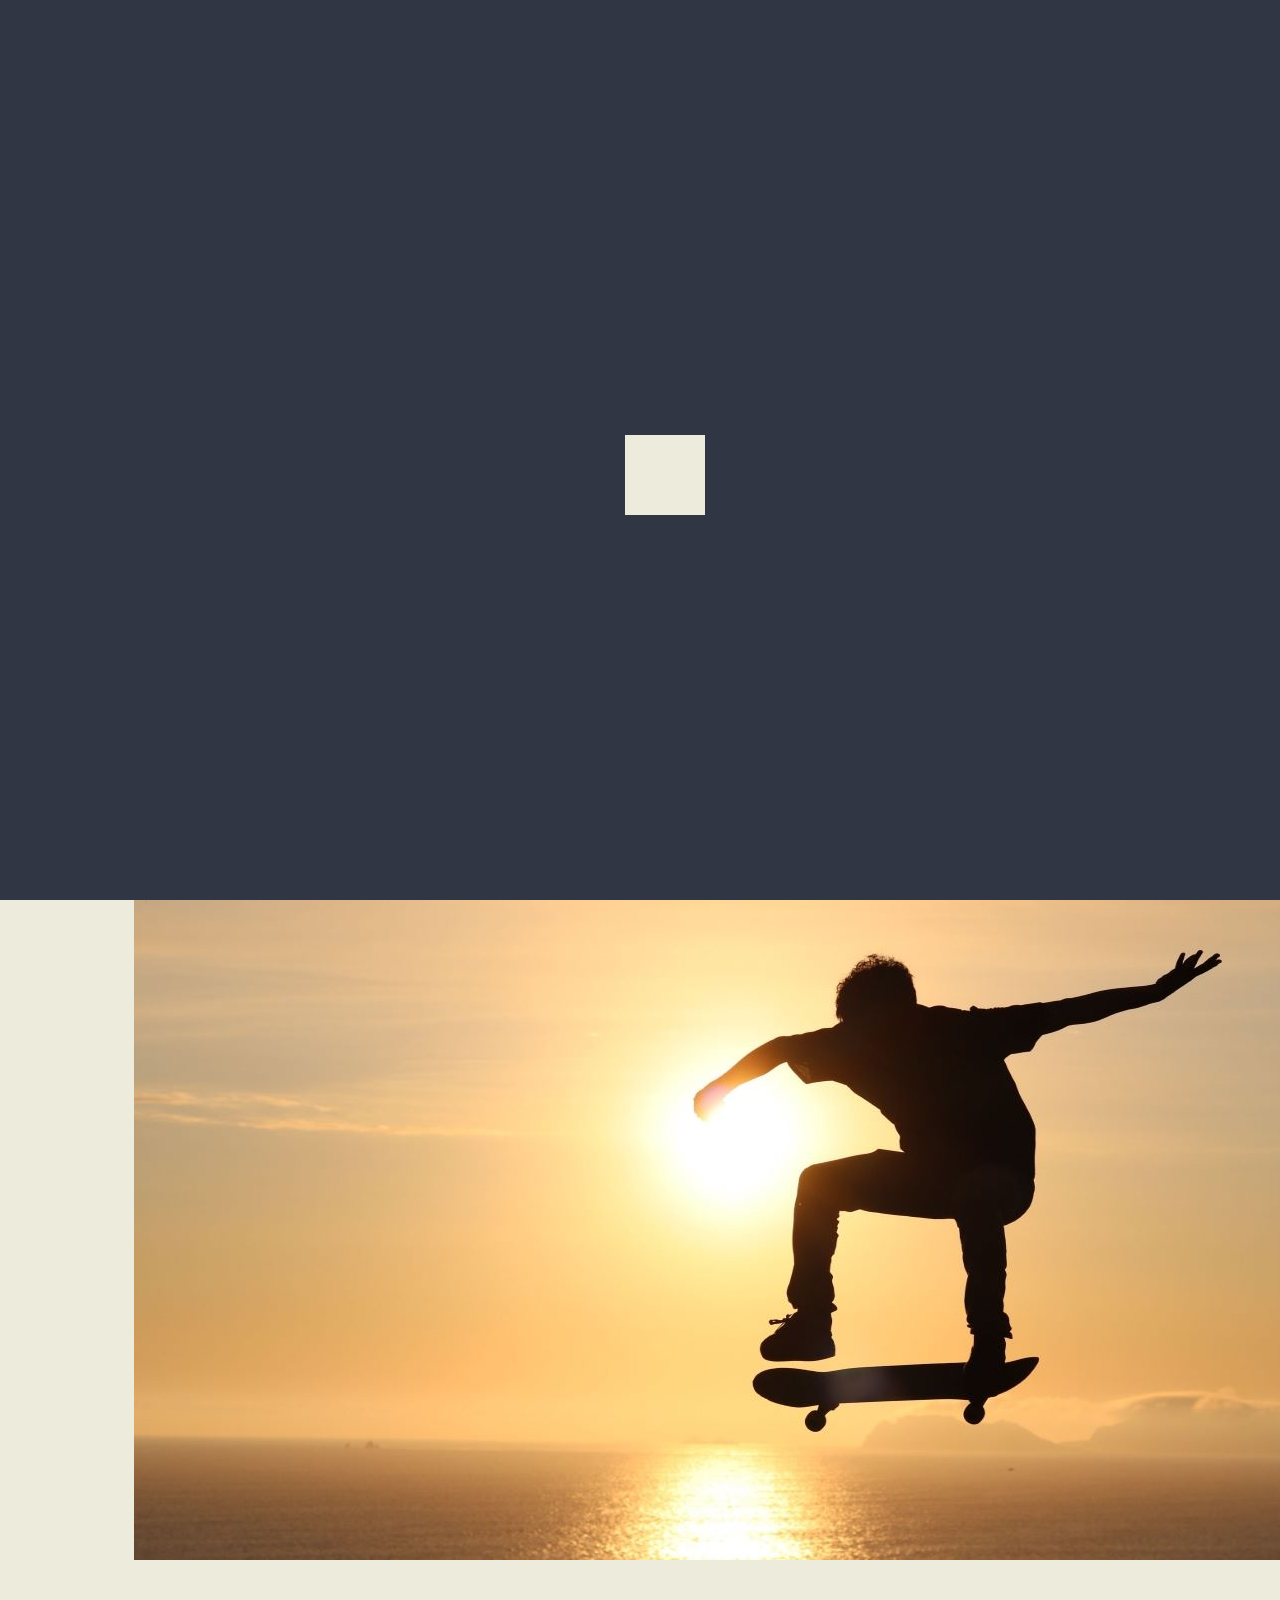
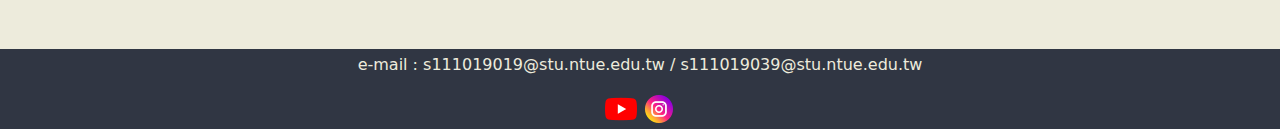
<file: index.html>
<!DOCTYPE html>
<html lang="en">

<head>
  <meta charset="UTF-8">
  <meta http-equiv="X-UA-Compatible" content="IE=edge">
  <meta name="viewport" content="width=device-width, initial-scale=1.0">
  <title>SkateBoard</title>
  <link rel="stylesheet" href="./css/style.css">
  <link rel="stylesheet" href="./css/normalize.css">
  <link rel="stylesheet" href="./css/bootstrap.min.css">
  <link rel="preconnect" href="https://fonts.googleapis.com">
  <link rel="preconnect" href="https://fonts.gstatic.com" crossorigin>
  <link href="https://fonts.googleapis.com/css2?family=Roboto+Mono:wght@700&family=Russo+One&display=swap"
    rel="stylesheet">
  <script src="./js/bootstrap.bundle.min.js"></script>
  <script src="./js/jQuery.js"></script>
  <script src="./js/index.js"></script>
</head>

<body>
  <div class="loading-wrapper">
    <div class="loading sk-cube-grid">
      <div class="sk-cube sk-cube1"></div>
      <div class="sk-cube sk-cube2"></div>
      <div class="sk-cube sk-cube3"></div>
      <div class="sk-cube sk-cube4"></div>
      <div class="sk-cube sk-cube5"></div>
      <div class="sk-cube sk-cube6"></div>
      <div class="sk-cube sk-cube7"></div>
      <div class="sk-cube sk-cube8"></div>
      <div class="sk-cube sk-cube9"></div>
    </div>
  </div>
  <div class="imformation">
    <header class="title">
      <span class="sec-banner">TAIPEI<br>SKATEBOARD MAP</span>
      <span class="front-page">
        <a href="index.html"><img src="./img/main.jpg" alt="front-page"></a>
      </span>
      <style>
      </style>
    </header>
    <nav class="navbar navbar-expand-lg">
      <div class="container-fluid">
        <a class="navbar-brand text-light" href="#">更多資訊</a>
        <button class="navbar-toggler text-light" type="button" data-bs-toggle="collapse"
          data-bs-target="#navbarNavAltMarkup" aria-controls="navbarNavAltMarkup" aria-expanded="false"
          aria-label="Toggle navigation">
          <span class="navbar-toggler-icon"></span>
        </button>
        <div class="collapse navbar-collapse" id="navbarNavAltMarkup">
          <div class="navbar-nav">
            <a class="nav-link text-light text-center fs-5 fw-bolder col-7 bg-dark" href="index.html">滑板這裡看</a>
            <a class="nav-link text-light text-center fs-5 fw-bolder col-7" href="play.html">滑板玩什麼</a>
            <a class="nav-link text-light text-center fs-5 fw-bolder col-7" href="map.html">滑板哪裡玩</a>
            <a class="nav-link text-light text-center fs-5 fw-bolder col-7" href="buy.html">滑板怎麼買</a>
          </div>
        </div>
      </div>
    </nav>
    <div class="board">
      <img src="./img/砂紙.png" alt="" class="components paper">
      <img src="./img/板身.png" alt="" class="components body">
      <img src="./img/輪架.png" alt="" class="components wheel-frame">
      <img src="./img/培鈴.png" alt="" class="components palin">
      <img src="./img/輪子.png" alt="" class="components wheel">
    </div>
    <div class="main-img">
      <img src="./img/bg.jpg" alt="main-img">
      <img src="./img/bg2.jpg" alt="second-bg">
    </div>
    <footer class="footer">
      <p>
        e-mail : s111019019@stu.ntue.edu.tw / s111019039@stu.ntue.edu.tw
      </p>
      <div class="social-media">
        <a href="https://www.youtube.com/"><img class="youtube" src="./img/youtube.png" alt=""></a>
        <a href="https://www.instagram.com/"><img class="instagram" src="./img/instagram.png" alt=""></a>
      </div>
    </footer>
  </div>
</body>
</file>
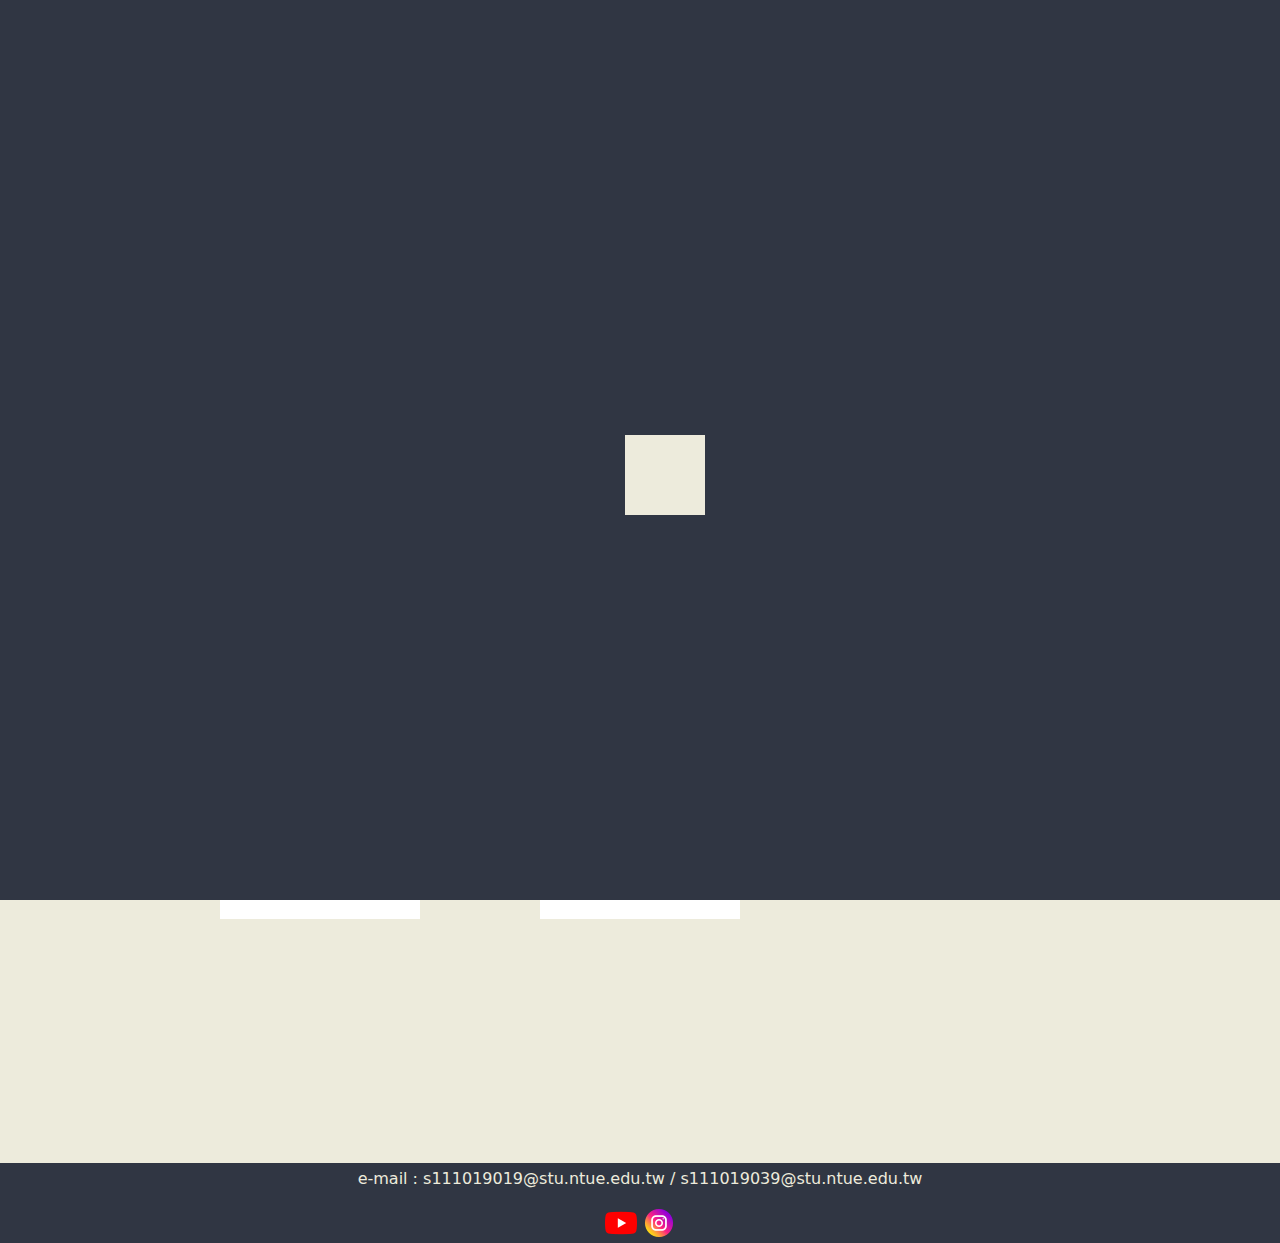
<file: buy.html>
<!DOCTYPE html>
<html lang="en">

<head>
    <meta charset="UTF-8">
    <meta http-equiv="X-UA-Compatible" content="IE=edge">
    <meta name="viewport" content="width=device-width, initial-scale=1.0">
    <title>Buy SkateBoard</title>
    <link rel="stylesheet" href="./css/buy.css">
    <link rel="stylesheet" href="./css/normalize.css">
    <link rel="stylesheet" href="./css/bootstrap.min.css">
    <link rel="preconnect" href="https://fonts.googleapis.com">
    <link rel="preconnect" href="https://fonts.gstatic.com" crossorigin>
    <link href="https://fonts.googleapis.com/css2?family=Roboto+Mono:wght@700&family=Russo+One&display=swap"
        rel="stylesheet">
</head>

<body>
    <div class="loading-wrapper">
        <div class="loading sk-cube-grid">
            <div class="sk-cube sk-cube1"></div>
            <div class="sk-cube sk-cube2"></div>
            <div class="sk-cube sk-cube3"></div>
            <div class="sk-cube sk-cube4"></div>
            <div class="sk-cube sk-cube5"></div>
            <div class="sk-cube sk-cube6"></div>
            <div class="sk-cube sk-cube7"></div>
            <div class="sk-cube sk-cube8"></div>
            <div class="sk-cube sk-cube9"></div>
        </div>
    </div>
    <div class="imformation">
        <header class="title">
            <span class="sec-banner">TAIPEI<br>SKATEBOARD MAP</span>
            <span class="front-page">
                <a href="index.html"><img src="./img/main.jpg" alt="front-page"></a>
            </span>
            <style>
                a {
                    text-decoration: none;
                    color: #edebdc;
                }
            </style>
        </header>
        <nav class="navbar navbar-expand-lg">
            <div class="container-fluid">
                <a class="navbar-brand text-light" href="#">更多資訊</a>
                <button class="navbar-toggler text-light" type="button" data-bs-toggle="collapse"
                    data-bs-target="#navbarNavAltMarkup" aria-controls="navbarNavAltMarkup" aria-expanded="false"
                    aria-label="Toggle navigation">
                    <span class="navbar-toggler-icon"></span>
                </button>
                <div class="collapse navbar-collapse" id="navbarNavAltMarkup">
                    <div class="navbar-nav">
                        <a class="nav-link text-light text-center fs-5 fw-bolder col-7" href="index.html">滑板這裡看</a>
                        <a class="nav-link text-light text-center fs-5 fw-bolder col-7" href="play.html">滑板玩什麼</a>
                        <a class="nav-link text-light text-center fs-5 fw-bolder col-7" href="map.html">滑板哪裡玩</a>
                        <a class="nav-link text-light text-center fs-5 fw-bolder col-7 bg-dark"
                            href="buy.html">滑板怎麼買</a>
                    </div>
                </div>
            </div>
        </nav>
        <div class="brand1">
            <div class="card-wrap1">
                <div class="card1">
                    <div class="card1-front">
                        <img src="./img/brand1.jpg" alt="">
                    </div>
                    <div class="card1-back">
                        <span>Santa Cruz是滑板品牌中的老牌，由傳奇藝術家Jim
                            Phillips擔當滑板圖案的設計，他色彩鮮豔、多樣化的設計，充滿街頭風格的創作，吸引非滑板玩家進入滑板的世界</span>
                    </div>
                </div>
            </div>
        </div>
        <div class="brand2">
            <div class="card-wrap2">
                <div class="card2">
                    <div class="card2-front">
                        <img src="./img/brand2.jpg" alt="">
                    </div>
                    <div class="card2-back">
                        <span>Plan B的滑板板型在翹度上比較高，板身有比較好的彈性持久度，讓滑手做動作的凹面深度較淺，整體重量適中但板身具有一定厚度，因此兼具穩固耐用兩大特色</span>
                    </div>
                </div>
            </div>
        </div>
        <div class="brand3">
            <div class="card-wrap3">
                <div class="card3">
                    <div class="card3-front">
                        <img src="./img/brand3.jpg" alt="">
                    </div>
                    <div class="card3-back">
                        <span>Fucking Awesome這個品牌除了街頭元素為基底外，特別喜歡加入宗教、政治調侃⋯，將黑色街頭這方面的文化進化成他的藝術</span>
                    </div>
                </div>
            </div>
        </div>
        <div class="brand4">
            <div class="card-wrap4">
                <div class="card4">
                    <div class="card4-front">
                        <img src="./img/brand4.jpg" alt="">
                    </div>
                    <div class="card4-back">
                        <span>Santa April這個品牌就只有出板子，版型適中，適合全地形，不論是街頭、場地或翻板花式。滑板進軍奧運第一年的冠軍Yuto，就是April
                            簽下來的選手，由此可見這家的板身有多好用</span>
                    </div>
                </div>
            </div>
        </div>
        <div class="brand5">
            <div class="card-wrap5">
                <div class="card5">
                    <div class="card5-front">
                        <img src="./img/brand5.jpg" alt="">
                    </div>
                    <div class="card5-back">
                        <span>GX1000為什麼叫GX1000，就是來自於這個品牌的核心人物Ryan
                            Garshell與號稱90年代SONY出產的滑板攝影神機VX1000，用他的名字G結合VX1000而成的</span>
                    </div>
                </div>
            </div>
        </div>
        <footer class="footer">
            <p>
                e-mail : s111019019@stu.ntue.edu.tw / s111019039@stu.ntue.edu.tw
            </p>
            <div class="social-media">
                <a href="https://www.youtube.com/"><img class="youtube" src="./img/youtube.png" alt=""></a>
                <a href="https://www.instagram.com/"><img class="instagram" src="./img/instagram.png" alt=""></a>
            </div>
        </footer>
    </div>
    <script src="./js/bootstrap.bundle.min.js"></script>
    <script src="./js/jQuery.js"></script>
    <script src="./js/index.js"></script>
</body>
</file>
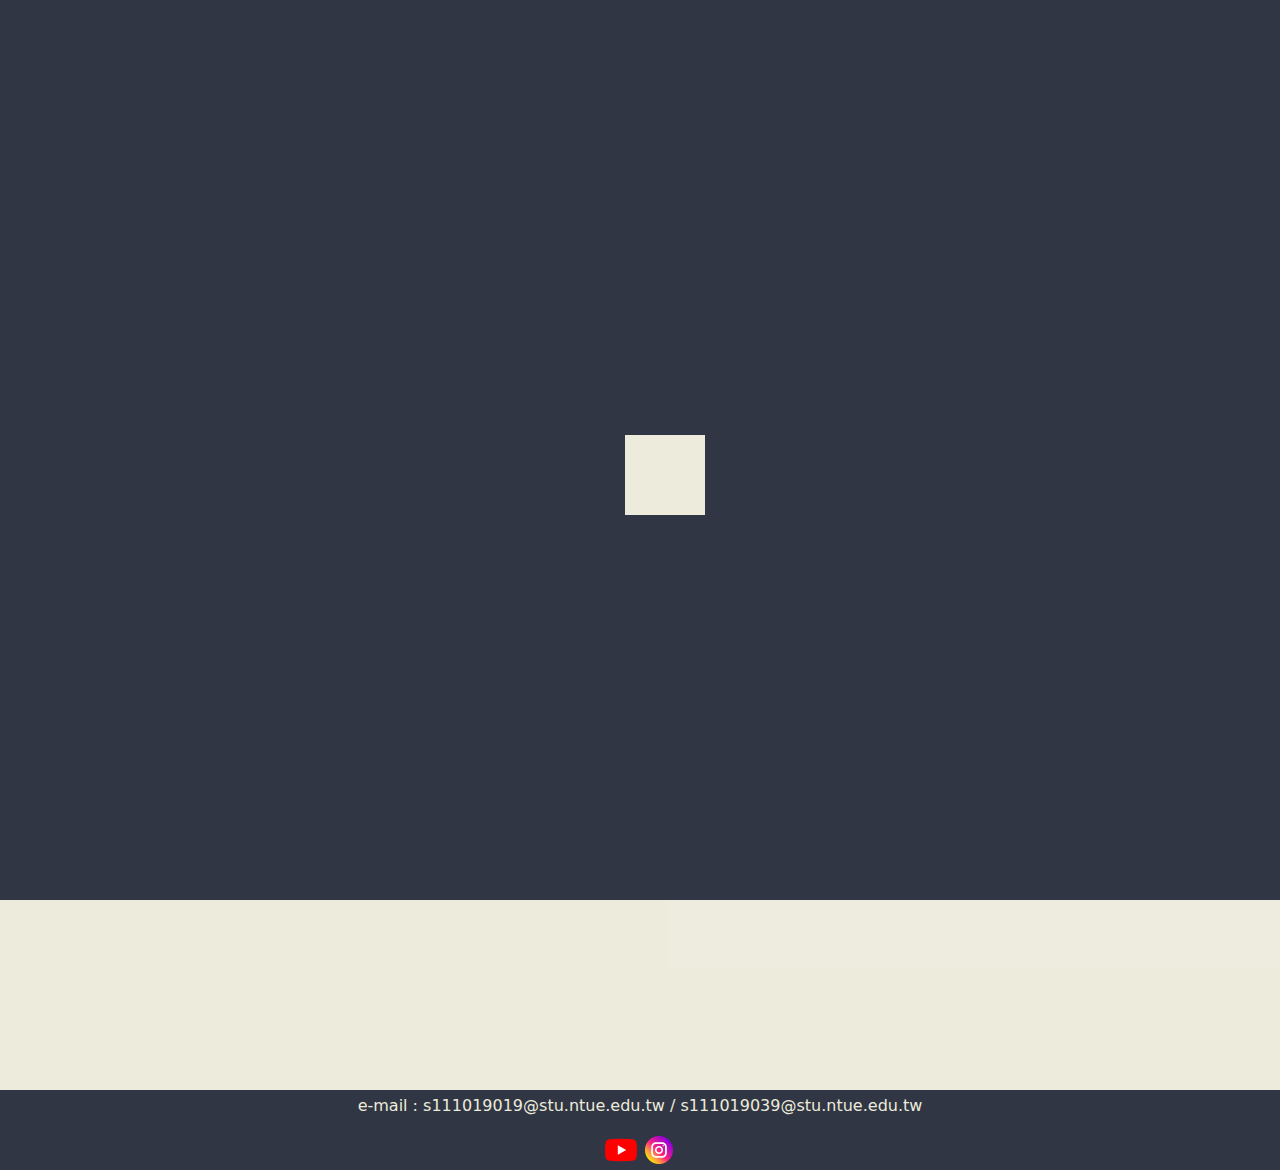
<file: map.html>
<!DOCTYPE html>
<html lang="en">

<head>
    <meta charset="UTF-8">
    <meta http-equiv="X-UA-Compatible" content="IE=edge">
    <meta name="viewport" content="width=device-width, initial-scale=1.0">
    <title>Where To Play SkateBoard</title>
    <link rel="stylesheet" href="./css/map.css">
    <link rel="stylesheet" href="./css/normalize.css">
    <link rel="stylesheet" href="./css/bootstrap.min.css">
    <link rel="preconnect" href="https://fonts.googleapis.com">
    <link rel="preconnect" href="https://fonts.gstatic.com" crossorigin>
    <link href="https://cdnjs.cloudflare.com/ajax/libs/animate.css/4.1.1/animate.min.css" />
    <link href="https://fonts.googleapis.com/css2?family=Roboto+Mono:wght@700&family=Russo+One&display=swap"
        rel="stylesheet">
</head>

<body>
    <div class="loading-wrapper">
        <div class="loading sk-cube-grid">
          <div class="sk-cube sk-cube1"></div>
          <div class="sk-cube sk-cube2"></div>
          <div class="sk-cube sk-cube3"></div>
          <div class="sk-cube sk-cube4"></div>
          <div class="sk-cube sk-cube5"></div>
          <div class="sk-cube sk-cube6"></div>
          <div class="sk-cube sk-cube7"></div>
          <div class="sk-cube sk-cube8"></div>
          <div class="sk-cube sk-cube9"></div>
        </div>
      </div>
    <div class="imformation">
        <header class="title">
            <span class="sec-banner">TAIPEI<br>SKATEBOARD MAP</span>
            <span class="front-page">
                <a href="index.html"><img src="./img/main.jpg" alt="front-page"></a>
            </span>
            <style>
                a {
                    text-decoration: none;
                    color: #edebdc;
                }
            </style>
        </header>
        <nav class="navbar navbar-expand-lg">
            <div class="container-fluid">
              <a class="navbar-brand text-light" href="#">更多資訊</a>
              <button class="navbar-toggler text-light" type="button" data-bs-toggle="collapse" data-bs-target="#navbarNavAltMarkup" aria-controls="navbarNavAltMarkup" aria-expanded="false" aria-label="Toggle navigation">
                <span class="navbar-toggler-icon"></span>
              </button>
              <div class="collapse navbar-collapse" id="navbarNavAltMarkup">
                <div class="navbar-nav">
                  <a class="nav-link text-light text-center fs-5 fw-bolder col-7" href="index.html">滑板這裡看</a>
                  <a class="nav-link text-light text-center fs-5 fw-bolder col-7" href="play.html">滑板玩什麼</a>
                  <a class="nav-link text-light text-center fs-5 fw-bolder col-7 bg-dark" href="map.html">滑板哪裡玩</a>
                  <a class="nav-link text-light text-center fs-5 fw-bolder col-7" href="buy.html">滑板怎麼買</a>
                </div>
              </div>
            </div>
          </nav>
        <div class="content">
            <div class="map"><img src="./img/taipei.PNG" alt="">
                <a href="#ciaoimg" id="btn1"><img src="./img/placeholder.png" alt="" data-toggle="tooltip"
                        data-placement="right" title="忠孝橋下滑板場" alt="beppu" class="ciao-bridge"></a>
                <a href="#shinimg" id="btn2"><img src="./img/placeholder.png" alt="" data-toggle="tooltip"
                        data-placement="left" title="新生橋下滑板場" class="shin-bridge"></a>
                <a href="#meiimg" id="btn3"><img src="./img/placeholder.png" alt="" data-toggle="tooltip"
                        data-placement="left" title="美堤極限公園" class="mei"></a>
                <a href="#nangimg" id="btn4"><img src="./img/placeholder.png" alt="" data-toggle="tooltip"
                        data-placement="left" title="南港極限場" class="nang"></a>
            </div>
            <div id="map">
                <div class="feild" id="feild">
                    <img class="map-content" src="./img/feild.jpg">
                </div>
                <div class="start" id="start">
                    <img class="map-content" src="./img/start.png">
                </div>
                <div class="ciao" id="ciaoimg">
                    <img class="map-content" src="./img/ciao.png">
                </div>

                <div class="shin" id="shinimg">
                    <img class="map-content" src="./img/shin.png">
                </div>

                <div class="mei-intro" id="meiimg">
                    <img class="map-content" src="./img/mei.png">
                </div>
                <div class="nang-intro" id="nangimg">
                    <img class="map-content" src="./img/nang.png">
                </div>
            </div>
        </div>
        <footer class="footer">
            <p>
                e-mail : s111019019@stu.ntue.edu.tw / s111019039@stu.ntue.edu.tw
            </p>
            <div class="social-media">
                <a href="https://www.youtube.com/"><img class="youtube" src="./img/youtube.png" alt=""></a>
                <a href="https://www.instagram.com/"><img class="instagram" src="./img/instagram.png" alt=""></a>
            </div>
        </footer>
    </div>
    <script src="https://code.jquery.com/jquery-3.6.0.min.js"
        integrity="sha256-/xUj+3OJU5yExlq6GSYGSHk7tPXikynS7ogEvDej/m4=" crossorigin="anonymous"></script>
    <script src="./js/bootstrap.bundle.min.js"></script>
    <script src="./js/jQuery.js"></script>
    <script src="./js/index.js"></script>
</body>
</file>
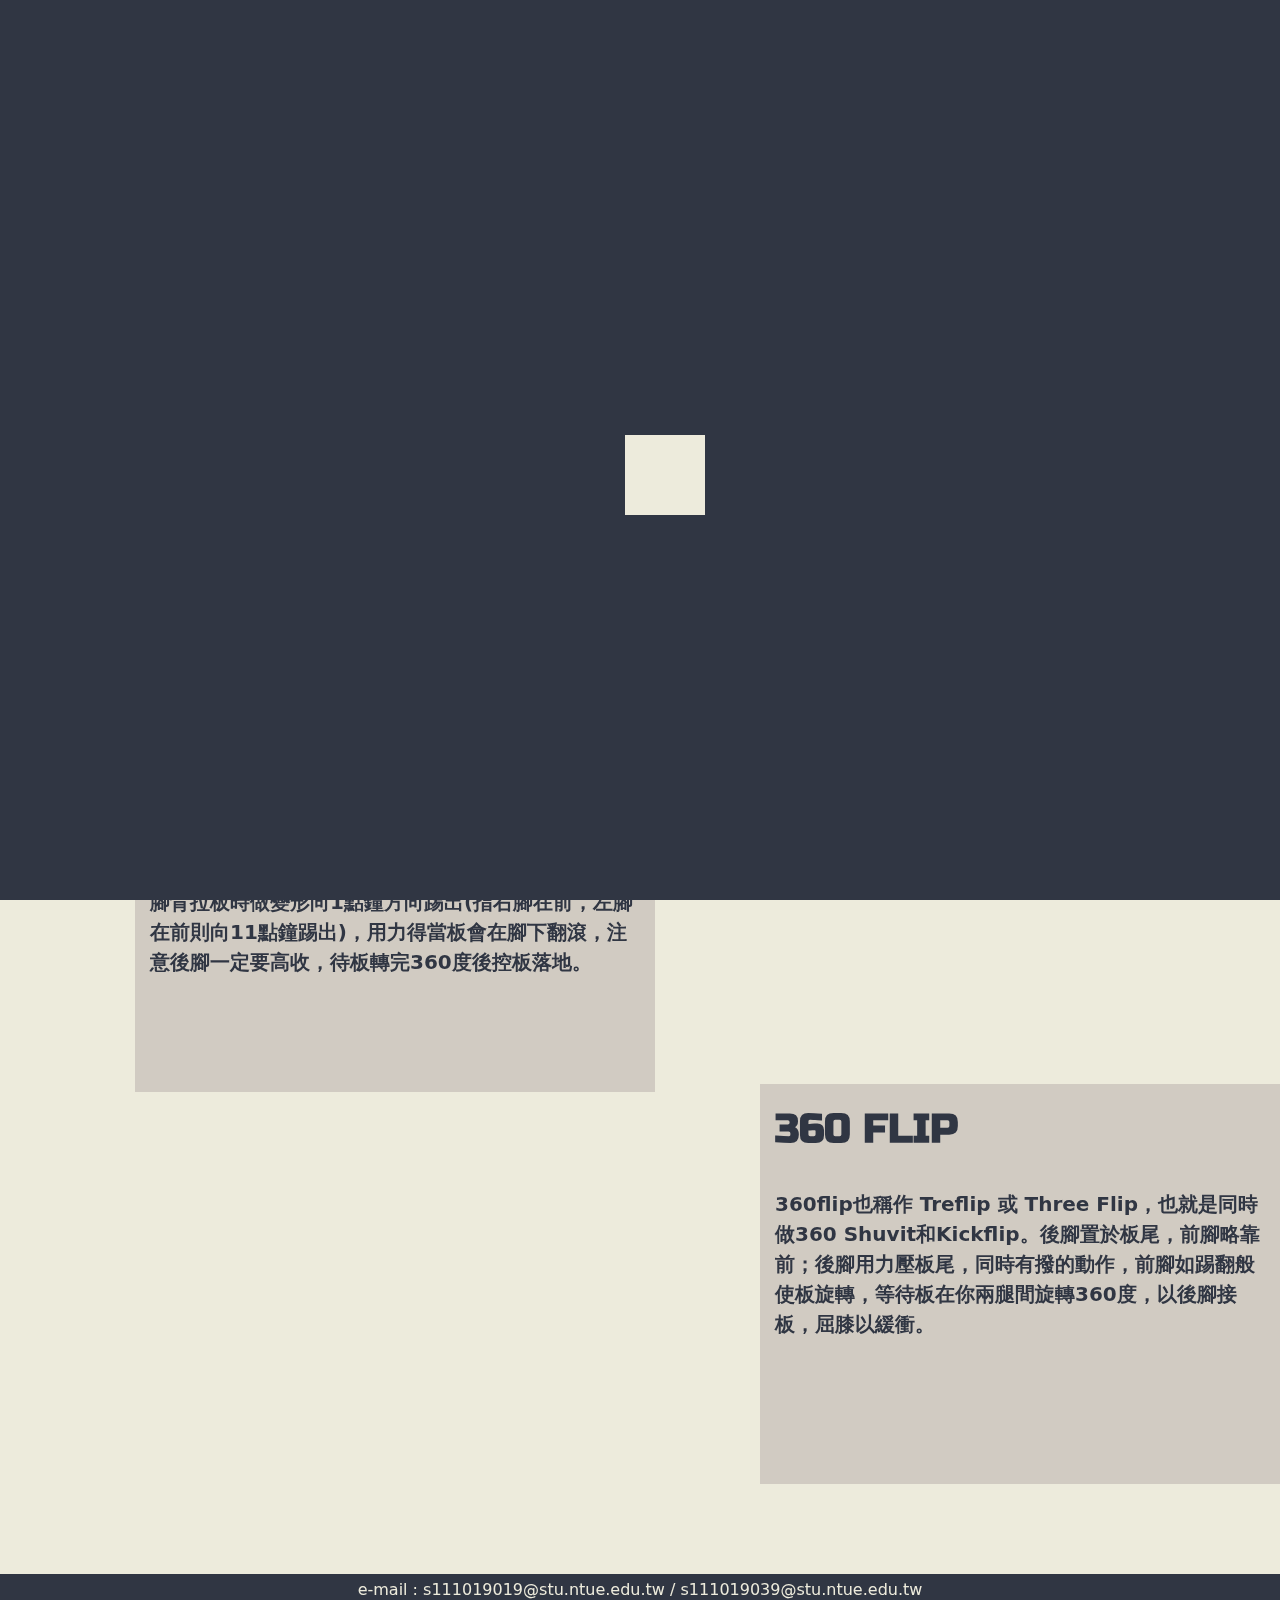
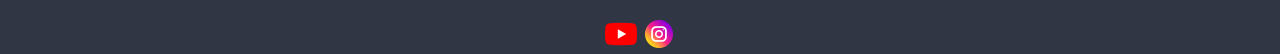
<file: play.html>
<!DOCTYPE html>
<html lang="en">

<head>
    <meta charset="UTF-8">
    <meta http-equiv="X-UA-Compatible" content="IE=edge">
    <meta name="viewport" content="width=device-width, initial-scale=1.0">
    <title>Play SkateBoard</title>
    <link rel="stylesheet" href="./css/play.css">
    <link rel="stylesheet" href="./css/normalize.css">
    <link rel="stylesheet" href="./css/bootstrap.min.css">
    <link rel="preconnect" href="https://fonts.googleapis.com">
    <link rel="preconnect" href="https://fonts.gstatic.com" crossorigin>
    <link href="https://fonts.googleapis.com/css2?family=Roboto+Mono:wght@700&family=Russo+One&display=swap"
        rel="stylesheet">
</head>

<body>
    <div class="loading-wrapper">
        <div class="loading sk-cube-grid">
          <div class="sk-cube sk-cube1"></div>
          <div class="sk-cube sk-cube2"></div>
          <div class="sk-cube sk-cube3"></div>
          <div class="sk-cube sk-cube4"></div>
          <div class="sk-cube sk-cube5"></div>
          <div class="sk-cube sk-cube6"></div>
          <div class="sk-cube sk-cube7"></div>
          <div class="sk-cube sk-cube8"></div>
          <div class="sk-cube sk-cube9"></div>
        </div>
      </div>
    <div class="imformation">
        <header class="title">
            <span class="sec-banner">TAIPEI<br>SKATEBOARD MAP</span>
            <span class="front-page">
                <a href="index.html"><img src="./img/main.jpg" alt="front-page"></a>
            </span>
            <style>
                a {
                    text-decoration: none;
                    color: #edebdc;
                }
            </style>
        </header>
        <nav class="navbar navbar-expand-lg">
            <div class="container-fluid">
                <a class="navbar-brand text-light" href="#">更多資訊</a>
                <button class="navbar-toggler text-light" type="button" data-bs-toggle="collapse"
                    data-bs-target="#navbarNavAltMarkup" aria-controls="navbarNavAltMarkup" aria-expanded="false"
                    aria-label="Toggle navigation">
                    <span class="navbar-toggler-icon"></span>
                </button>
                <div class="collapse navbar-collapse" id="navbarNavAltMarkup">
                    <div class="navbar-nav">
                        <a class="nav-link text-light text-center fs-5 fw-bolder col-7" href="index.html">滑板這裡看</a>
                        <a class="nav-link text-light text-center fs-5 fw-bolder col-7  bg-dark"href="play.html">滑板玩什麼</a>
                        <a class="nav-link text-light text-center fs-5 fw-bolder col-7" href="map.html">滑板哪裡玩</a>
                        <a class="nav-link text-light text-center fs-5 fw-bolder col-7" href="buy.html">滑板怎麼買</a>
                    </div>
                </div>
            </div>
        </nav>
        <div class="content1">
            <div class="videobox1">
                <div class="vid1"><iframe frameborder="0" src="https://www.youtube.com/embed/1D8_hcVvNd0"
                        allowfullscreen="true"></iframe>
                </div>
            </div>
            <div class="introduce1">
                <p class="ollie">OLLIE</p>
                <p class="intro1">
                    Ollie也就是豚跳，是滑板運動的一項基本技能。前腳切齊四顆螺絲的後兩顆，後腳站在板尾最翹的地方，重心在中間，蹲低往下點，板子點道地板之後跳起來，前腳往前將板刷平，之後四顆輪子同時落地。
                </p>
            </div>
        </div>
        <div class="content2">
            <div class="introduce2">
                <p class="kick">KICK FLIP</p>
                <p class="intro2">一個滑板的基礎動作，由“滑板教父"Rodney
                    Mullen”發明。後腳以ollie的姿勢站好，前腳站於板的中前部，腳尖不要壓過板邊，後腳發力起跳，前腳翻腳背拉板時做變形向1點鐘方向踢出(指右腳在前，左腳在前則向11點鐘踢出)，用力得當板會在腳下翻滾，注意後腳一定要高收，待板轉完360度後控板落地。
                </p>
            </div>
            <div class="videobox2">
                <div class="vid2"><iframe frameborder="0" src="https://www.youtube.com/embed/xeXc6JdcOuE"
                        allowfullscree="true"></iframe>
                </div>
            </div>
        </div>
        <div class="content3">
            <div class="videobox3">
                <div class="vid3"><iframe frameborder="0" src="https://www.youtube.com/embed/IG8vVbe4AkM"
                        allowfullscreen="true"></iframe>
                </div>
            </div>
            <div class="introduce3">
                <p class="flip">360 FLIP</p>
                <p class="intro3">360flip也稱作 Treflip 或 Three Flip，也就是同時做360
                    Shuvit和Kickflip。後腳置於板尾，前腳略靠前；後腳用力壓板尾，同時有撥的動作，前腳如踢翻般使板旋轉，等待板在你兩腿間旋轉360度，以後腳接板，屈膝以緩衝。</p>
            </div>
        </div>
        <footer class="footer">
            <p>
                e-mail : s111019019@stu.ntue.edu.tw / s111019039@stu.ntue.edu.tw
            </p>
            <div class="social-media">
                <a href="https://www.youtube.com/"><img class="youtube" src="./img/youtube.png" alt=""></a>
                <a href="https://www.instagram.com/"><img class="instagram" src="./img/instagram.png" alt=""></a>
            </div>
        </footer>
    </div>
    <script src="./js/bootstrap.bundle.min.js"></script>
    <script src="./js/jQuery.js"></script>
    <script src="./js/index.js"></script>
</body>
</file>
<file: css/style.css>
html {
    box-sizing: border-box;
}

*,
*:before,
*after {
    box-sizing: inherit;
}

body {
    font-family: Arial;
    background-color: #edebdc;
}

.imformation {
    max-width: 1440px;
    margin-right: auto;
    margin-left: auto;
    background-color: #edebdc;
}

.front-page {
    margin-left: 735px;
    margin-top: 35px;
    height: 250px;
    width: 250px;
}

.title {
    margin-top: 10px;
    margin-right: auto;
    margin-left: auto;
    margin-bottom: 95px;
    height: 50px;
    display: flex;
    background-color: #edebdc;
}

.sec-banner {
    line-height: normal;
    font-size: 50px;
    margin-top: 55px;
    margin-left: 135px;
    color: #303643;
    font-weight: bolder;
    font-family: "Russo One";
    width: 300px;
    white-space: nowrap;
}

.container-fluid {
    margin-top: 50px;
    background-color: #303643;
}

.navbar-brand {
    opacity: 0;
    padding-left: 120px;
}

.nav-link:hover {
    background-color: grey;
}

img {
    max-width: 100%;
    max-height: 100%;
}

.main-img {
    height: auto;
    margin-top: 0;
    margin-left: 134px;
}

.main-img img {
    position: absolute;
    -webkit-transition: opacity 1s ease-in-out;
    -moz-transition: opacity 1s ease-in-out;
    -o-transition: opacity 1s ease-in-out;
    transition: opacity 1s ease-in-out;
}

.main-img img:last-child:hover {
    opacity: 0;
}

.board {
    position: relative;
    top: -10%;
    display: flex;
    justify-content: center;
    align-items: center;
    height: 500px;
    width: 500px;
    margin-top: 50px;
    margin-left: 500px;
    transition: transform 1s linear;
}

.components {
    position: absolute;
    top: 0;
    bottom: 0;
    right: 0;
    left: 0;
    transition-property: top bottom left right;
    transition: 0.4s;
    height: 500px;
    width: auto;
    transform: scale(1);
}

.palin {
    margin-left: 50px;
}

.board:hover .wheel-frame {
    transition-delay: 0.75s;
    transform: translate(-100px, 100px);
}

.board:hover .wheel {
    transition-delay: 0.5s;
    transform: translate(-200px, 0);
}

.board:hover .palin {
    transform: translate(-300px, 0);
}

.board:hover .paper {
    transform: translate(200px, -100px);
}

.footer {
    display: flex;
    flex-direction: column;
    justify-content: center;
    align-items: center;
    width: 100%;
    max-height: 60px;
    margin: 0;
    padding: 40px 0;
    background-color: #303643;
    margin-top: 65%;
}

.footer p {
    color: #edebdc;
    /* letter-spacing: normal; */
    white-space: nowrap;
}

@media screen and (max-width: 768px) {
    .sec-banner {
        font-size: 40px;
        margin-left: 20px;
        margin-top: 70px;
    }

    .front-page {
        margin-left: 260px;
    }

    .navbar-brand {
        padding-left: 0px;
        opacity: 100%;
    }

    .nav-link {
        margin-left: 0;
    }

    .main-img {
        width: 600px;
        height: 375px;
        margin-left: 0;
    }

    .footer {
        margin-top: 20%;
    }

    .board {
        margin-left: 145px;
    }

    .board:hover .wheel-frame {
        transition-delay: 0.75s;
        transform: translate(-50px, 100px);
    }

    .board:hover .wheel {
        transition-delay: 0.5s;
        transform: translate(-150px, 0);
    }

    .board:hover .palin {
        transform: translate(-250px, 0);
    }

    .board:hover .paper {
        transform: translate(150px, -100px);
    }
}

@media screen and (max-width: 576px) {
    .sec-banner {
        font-size: 35px;
        margin-left: 20px;
        margin-top: 80px;
    }

    .front-page {
        margin-left: 90px;
    }

    .main-img {
        width: 576px;
        height: 360px;
    }

    .board {
        width: 400px;
        height: 400px;
        margin-left: 100px;
    }

    .board:hover .wheel-frame {
        transition-delay: 0.75s;
        transform: translate(-25px, 50px);
    }

    .board:hover .wheel {
        transition-delay: 0.5s;
        transform: translate(-50px, 0);
    }

    .board:hover .palin {
        transform: translate(-150px, 0);
    }

    .board:hover .paper {
        transform: translate(100px, -100px);
    }
}

.sk-cube-grid {
    width: 40px;
    height: 40px;
    margin: 100px auto;
}

.sk-cube-grid .sk-cube {
    width: 33%;
    height: 33%;
    background-color: #333;
    float: left;
    -webkit-animation: sk-cubeGridScaleDelay 1.3s infinite ease-in-out;
    animation: sk-cubeGridScaleDelay 1.3s infinite ease-in-out;
}

.sk-cube-grid .sk-cube:before {
    content: '';
    position: absolute;
    top: 0;
    left: 0;
    width: 100%;
    height: 100%;
    background-color: #edebdc;
    -webkit-animation: sk-foldCubeAngle 2.4s infinite linear both;
    animation: sk-foldCubeAngle 2.4s infinite linear both;
    -webkit-transform-origin: 100% 100%;
    -ms-transform-origin: 100% 100%;
    transform-origin: 100% 100%;
}

.sk-cube-grid .sk-cube1 {
    -webkit-animation-delay: 0.2s;
    animation-delay: 0.2s;
}

.sk-cube-grid .sk-cube2 {
    -webkit-animation-delay: 0.3s;
    animation-delay: 0.3s;
}

.sk-cube-grid .sk-cube3 {
    -webkit-animation-delay: 0.4s;
    animation-delay: 0.4s;
}

.sk-cube-grid .sk-cube4 {
    -webkit-animation-delay: 0.1s;
    animation-delay: 0.1s;
}

.sk-cube-grid .sk-cube5 {
    -webkit-animation-delay: 0.2s;
    animation-delay: 0.2s;
}

.sk-cube-grid .sk-cube6 {
    -webkit-animation-delay: 0.3s;
    animation-delay: 0.3s;
}

.sk-cube-grid .sk-cube7 {
    -webkit-animation-delay: 0s;
    animation-delay: 0s;
}

.sk-cube-grid .sk-cube8 {
    -webkit-animation-delay: 0.1s;
    animation-delay: 0.1s;
}

.sk-cube-grid .sk-cube9 {
    -webkit-animation-delay: 0.2s;
    animation-delay: 0.2s;
}

@-webkit-keyframes sk-cubeGridScaleDelay {

    0%,
    70%,
    100% {
        -webkit-transform: scale3D(1, 1, 1);
        transform: scale3D(1, 1, 1);
    }

    35% {
        -webkit-transform: scale3D(0, 0, 1);
        transform: scale3D(0, 0, 1);
    }
}

@keyframes sk-cubeGridScaleDelay {

    0%,
    70%,
    100% {
        -webkit-transform: scale3D(1, 1, 1);
        transform: scale3D(1, 1, 1);
    }

    35% {
        -webkit-transform: scale3D(0, 0, 1);
        transform: scale3D(0, 0, 1);
    }
}

.loading-wrapper {
    position: fixed;
    top: 0;
    left: 0;
    width: 100%;
    height: 100%;
    background-color: #303643;
    z-index: 9999;
}

.loading {
    position: absolute;
    width: 80px;
    height: 80px;
    top: 50%;
    left: 50%;
    margin-top: -15px;
    margin-left: -15px;
}
</file>
<file: css/buy.css>
html {
    box-sizing: border-box;
}

*,
*:before,
*after {
    box-sizing: inherit;
}

body {
    font-family: Arial;
    background-color: #edebdc;
}

.imformation {
    max-width: 1440px;
    margin-right: auto;
    margin-left: auto;
    background-color: #edebdc;
}

.front-page {
    margin-left: 735px;
    max-height: 50px;
    max-width: 50px;
    margin-top: 35px;
}

.title {
    margin-top: 10px;
    margin-right: auto;
    margin-left: auto;
    margin-bottom: 95px;
    height: 50px;
    display: flex;
    background-color: #edebdc;
}

.sec-banner {
    line-height:normal;
    font-size: 50px;
    margin-top: 55px;
    margin-left: 135px;
    color: #303643;
    font-weight: bolder;
    font-family: "Russo One";
    width: 300px;
    white-space: nowrap;
}

.container-fluid {
    margin-top: 50px;
    background-color: #303643;
}

.navbar-brand {
    opacity: 0;
    padding-left: 120px;
}

.nav-link:hover {
    background-color: grey;
}

.footer {
    display: flex;
    flex-direction: column;
    justify-content: center;
    align-items: center;
    width: 100%;
    max-height: 60px;
    margin: 0;
    padding: 40px 0;
    background-color: #303643;
    margin-top: 70%;
}

.footer p {
    color: #edebdc;
    /* letter-spacing: normal; */
    white-space: nowrap;
}

.brand1 {
    position: absolute;
    margin-left: 25%;
    margin-top: 12%;
    transform: translate(-50%, -50%);
}
.card1-front img, .card2-front img, .card4-front img, .card5-front img{
    width: 200px;
    height: 280px;
}
.card3-front img{
    width: 200px;
    height: 150px;
    margin-top: 50px;
}
.brand2{
    position: absolute;
    margin-left: 50%;
    margin-top: 12%;
    transform: translate(-50%, -50%);
}
.brand3{
    position: absolute;
    margin-left: 75%;
    margin-top: 12%;
    transform: translate(-50%, -50%);
}
.brand4{
    position: absolute;
    margin-left: 25%;
    margin-top: 40%;
    transform: translate(-50%, -50%);
}
.brand5{
    position: absolute;
    margin-left: 50%;
    margin-top: 40%;
    transform: translate(-50%, -50%);
}
.card-wrap1, .card-wrap2, .card-wrap3, .card-wrap4, .card-wrap5{
    width: 200px;
    height: 280px;
    position: relative;
}

.card1, .card2, .card3, .card4, .card5{
    position: absolute;
    width: 100%;
    height: 100%;
    transform-style: preserve-3d;
    transition: 0.5s all ease;
}

.card1-front, .card2-front, .card3-front, .card4-front, .card5-front{
    border-radius: 5px;
    position: absolute;
    background: #e8e8e8;
    width: 100%;
    height: 100%;
    backface-visibility: hidden;
}
.card1-back, .card2-back, .card3-back, .card4-back, .card5-back{
    border-radius: 5px;
    position: absolute;
    width: 100%;
    height: 100%;
    backface-visibility: hidden;
    color: #333;
    font-size: 1.5rem;
    transform: rotateY(180deg);
    font-size: large;
    font-weight: bold;
    background-color: #303643;
    color: #edebdc;
    padding: 10px;
}
.card1:hover, .card2:hover, .card3:hover, .card4:hover, .card5:hover{
    transform: rotateY(180deg);
}

@media screen and (max-width: 768px) {
    .sec-banner {
        font-size: 40px;
        margin-left: 20px;
        margin-top: 70px;
    }

    .front-page {
        margin-left: 260px;
    }

    .navbar-brand {
        padding-left: 0px;
        opacity: 100%;
    }

    .nav-link {
        margin-left: 0;
    }

    .footer {
        margin-top: 150%;
    }
    .brand1, .brand2, .brand3, .brand4, .brand5{
        display: block;
    }
    .brand1{
        margin-top: 25%;
        margin-left: 35%;
    }
    .brand2{
        margin-top: 25%;
        margin-left: 70%;
    }
    .brand3{
        margin-top: 70%;
        margin-left: 35%;
    }
    .brand4{
        margin-top: 70%;
        margin-left: 70%;
    }
    .brand5{
        margin-top: 115%;
        margin-left: 35%;
    }
}

@media screen and (max-width: 576px) {
    .sec-banner {
        font-size: 35px;
        margin-left: 20px;
        margin-top: 80px;
    }

    .front-page {
        margin-left: 90px;
    }

    .footer {
        margin-top: 300%;
    }
    .brand1{
        margin-top: 30%;
        margin-left: 50%;
    }
    .brand2{
        margin-top: 85%;
        margin-left: 50%;
    }
    .brand3{
        margin-top: 140%;
        margin-left: 50%;
    }
    .brand4{
        margin-top: 195%;
        margin-left: 50%;
    }
    .brand5{
        margin-top: 250%;
        margin-left: 50%;
    }
}
.sk-cube-grid {
    width: 40px;
    height: 40px;
    margin: 100px auto;
}

.sk-cube-grid .sk-cube {
    width: 33%;
    height: 33%;
    background-color: #333;
    float: left;
    -webkit-animation: sk-cubeGridScaleDelay 1.3s infinite ease-in-out;
    animation: sk-cubeGridScaleDelay 1.3s infinite ease-in-out;
}

.sk-cube-grid .sk-cube:before {
    content: '';
    position: absolute;
    top: 0;
    left: 0;
    width: 100%;
    height: 100%;
    background-color: #edebdc;
    -webkit-animation: sk-foldCubeAngle 2.4s infinite linear both;
    animation: sk-foldCubeAngle 2.4s infinite linear both;
    -webkit-transform-origin: 100% 100%;
    -ms-transform-origin: 100% 100%;
    transform-origin: 100% 100%;
}

.sk-cube-grid .sk-cube1 {
    -webkit-animation-delay: 0.2s;
    animation-delay: 0.2s;
}

.sk-cube-grid .sk-cube2 {
    -webkit-animation-delay: 0.3s;
    animation-delay: 0.3s;
}

.sk-cube-grid .sk-cube3 {
    -webkit-animation-delay: 0.4s;
    animation-delay: 0.4s;
}

.sk-cube-grid .sk-cube4 {
    -webkit-animation-delay: 0.1s;
    animation-delay: 0.1s;
}

.sk-cube-grid .sk-cube5 {
    -webkit-animation-delay: 0.2s;
    animation-delay: 0.2s;
}

.sk-cube-grid .sk-cube6 {
    -webkit-animation-delay: 0.3s;
    animation-delay: 0.3s;
}

.sk-cube-grid .sk-cube7 {
    -webkit-animation-delay: 0s;
    animation-delay: 0s;
}

.sk-cube-grid .sk-cube8 {
    -webkit-animation-delay: 0.1s;
    animation-delay: 0.1s;
}

.sk-cube-grid .sk-cube9 {
    -webkit-animation-delay: 0.2s;
    animation-delay: 0.2s;
}

@-webkit-keyframes sk-cubeGridScaleDelay {

    0%,
    70%,
    100% {
        -webkit-transform: scale3D(1, 1, 1);
        transform: scale3D(1, 1, 1);
    }

    35% {
        -webkit-transform: scale3D(0, 0, 1);
        transform: scale3D(0, 0, 1);
    }
}

@keyframes sk-cubeGridScaleDelay {

    0%,
    70%,
    100% {
        -webkit-transform: scale3D(1, 1, 1);
        transform: scale3D(1, 1, 1);
    }

    35% {
        -webkit-transform: scale3D(0, 0, 1);
        transform: scale3D(0, 0, 1);
    }
}

.loading-wrapper {
    position: fixed;
    top: 0;
    left: 0;
    width: 100%;
    height: 100%;
    background-color: #303643;
    z-index: 9999;
}

.loading {
    position: absolute;
    width: 80px;
    height: 80px;
    top: 50%;
    left: 50%;
    margin-top: -15px;
    margin-left: -15px;
}
</file>
<file: css/map.css>
html{
    box-sizing: border-box;
}
*,*:before,*after{
    box-sizing:inherit;
}
body{   
    font-family: Arial;
    background-color: #edebdc;
}
.imformation{
    max-width: 1440px;
    margin-right: auto;
    margin-left: auto;
    background-color: #edebdc;
}
.front-page{
    margin-left: 735px;
    margin-top: 35px;
    height:250px;
    width: 250px;
}
.title{
    margin-top: 10px;
    margin-right: auto;
    margin-left: auto;
    margin-bottom: 95px;
    height: 50px;
    display: flex;
    background-color: #edebdc;
}
.sec-banner{
    line-height:normal;
    font-size: 50px;
    margin-top: 55px;
    margin-left: 135px;
    color: #303643;
    font-weight: bolder;
    font-family: "Russo One";
    width: 300px;
    white-space: nowrap;
}
.container-fluid{
    margin-top: 50px;
    background-color: #303643;
}
.navbar-brand{
    opacity: 0;
    padding-left: 120px;
}
.nav-link:hover{
    background-color: grey;
}
.footer{
    display: flex;
    flex-direction: column;
    justify-content: center;
    align-items: center;
    width: 100%;
    max-height: 60px;
    margin: 0;
    padding: 40px 0;
    background-color: #303643;
    margin-top: 10%;
}
.footer p{
    color: #edebdc;
    /* letter-spacing: normal; */
    white-space: nowrap;
}
.map{
    margin-left: -146px;
}
.content{
    display: flex;
}
.map-content{
    margin-left: -185px;
    margin-top: 50px;
    position: absolute;
}
.ciao-bridge{
    position:absolute;
    margin-top: 23%;
    margin-left: -43%;
    z-index: 1;
    transition: 0.2s;
}
.ciao-bridge:hover{
    transform: scale(1.2);
}
.shin-bridge{
    position:absolute;
    margin-top: 23%;
    margin-left: -39%;
    z-index: 1;
    transition: 0.2s;
}
.shin-bridge:hover{
    transform: scale(1.2);
}
.mei{
    position:absolute;
    margin-top: 20%;
    margin-left: -33%;
    z-index: 1;
    transition: 0.2s;
}
.mei:hover{
    transform: scale(1.2);
}
.nang{
    position:absolute;
    margin-top: 23.5%;
    margin-left: -30%;
    z-index: 1;
    transition: 0.2s;
}
.nang:hover{
    transform: scale(1.2);
}
.start{
    opacity: 1;
}
.ciao{
    opacity: 0;
}
.shin{
    opacity: 0;
}
.mei-intro{
    opacity: 0;
}
.nang-intro{
    opacity: 0;
}
.ciao-bridge, .shin-bridge, .mei, .nang {
    animation-name: myfirst;
    animation-iteration-count:infinite;
    animation-duration: 2.5s;
}
.feild{
    opacity: 0;
}

@keyframes myfirst {
    0% {
        transform: translate(0px, 0px);
    }
    50% {
        transform: translate(0px, -10px);
    }
    100% {
        transform: translate(0px, 0px);
    }
}
@media screen and (max-width: 768px) {
    .sec-banner{
        font-size: 40px;
        margin-left: 20px;
        margin-top: 70px;
    }
    .front-page{
        margin-left: 260px;
    }
    .navbar-brand{
        padding-left: 0px;
        opacity: 100%;
    }
    .nav-link{
        margin-left: 0;
    }
    .content{
        display: block;
        margin-left: 50px;
    }
    .map{
        margin-right: -50px;
    }
    .map-content{
        display: block;
        margin-left: 0px;
        margin-top: 0;
    }
    .ciao-bridge{
        margin-top: -350px;
        margin-left: 345px
    }
    .shin-bridge{
        margin-top: -350px;
        margin-left: 405px;
    }
    .mei{
        margin-top: -395px;
        margin-left: 495px;
    }
    .nang{
        margin-top: -335px;
        margin-left: 545px;
    }
    .footer{
        margin-top: 100%;
    }
    .feild{
        opacity: 1;
    }
    .start{
        opacity: 0;
    }
    
}
@media screen and (max-width: 576px){
    .sec-banner{
        font-size: 35px;
        margin-left: 20px;
        margin-top: 80px;
    }
    .front-page{
        margin-left: 90px;
    }
    .map{
        width: 500px;
        height: 348px;
        margin-left: -250px;
    }
    .map-content{
        width: 500px;
        height: 500px;
        margin-top: 350px;
        margin-left: -25px;
    }
    .footer{
        margin-top: 950px;
    }
}
.sk-cube-grid {
    width: 40px;
    height: 40px;
    margin: 100px auto;
}

.sk-cube-grid .sk-cube {
    width: 33%;
    height: 33%;
    background-color: #333;
    float: left;
    -webkit-animation: sk-cubeGridScaleDelay 1.3s infinite ease-in-out;
    animation: sk-cubeGridScaleDelay 1.3s infinite ease-in-out;
}

.sk-cube-grid .sk-cube:before {
    content: '';
    position: absolute;
    top: 0;
    left: 0;
    width: 100%;
    height: 100%;
    background-color: #edebdc;
    -webkit-animation: sk-foldCubeAngle 2.4s infinite linear both;
    animation: sk-foldCubeAngle 2.4s infinite linear both;
    -webkit-transform-origin: 100% 100%;
    -ms-transform-origin: 100% 100%;
    transform-origin: 100% 100%;
}

.sk-cube-grid .sk-cube1 {
    -webkit-animation-delay: 0.2s;
    animation-delay: 0.2s;
}

.sk-cube-grid .sk-cube2 {
    -webkit-animation-delay: 0.3s;
    animation-delay: 0.3s;
}

.sk-cube-grid .sk-cube3 {
    -webkit-animation-delay: 0.4s;
    animation-delay: 0.4s;
}

.sk-cube-grid .sk-cube4 {
    -webkit-animation-delay: 0.1s;
    animation-delay: 0.1s;
}

.sk-cube-grid .sk-cube5 {
    -webkit-animation-delay: 0.2s;
    animation-delay: 0.2s;
}

.sk-cube-grid .sk-cube6 {
    -webkit-animation-delay: 0.3s;
    animation-delay: 0.3s;
}

.sk-cube-grid .sk-cube7 {
    -webkit-animation-delay: 0s;
    animation-delay: 0s;
}

.sk-cube-grid .sk-cube8 {
    -webkit-animation-delay: 0.1s;
    animation-delay: 0.1s;
}

.sk-cube-grid .sk-cube9 {
    -webkit-animation-delay: 0.2s;
    animation-delay: 0.2s;
}

@-webkit-keyframes sk-cubeGridScaleDelay {

    0%,
    70%,
    100% {
        -webkit-transform: scale3D(1, 1, 1);
        transform: scale3D(1, 1, 1);
    }

    35% {
        -webkit-transform: scale3D(0, 0, 1);
        transform: scale3D(0, 0, 1);
    }
}

@keyframes sk-cubeGridScaleDelay {

    0%,
    70%,
    100% {
        -webkit-transform: scale3D(1, 1, 1);
        transform: scale3D(1, 1, 1);
    }

    35% {
        -webkit-transform: scale3D(0, 0, 1);
        transform: scale3D(0, 0, 1);
    }
}

.loading-wrapper {
    position: fixed;
    top: 0;
    left: 0;
    width: 100%;
    height: 100%;
    background-color: #303643;
    z-index: 9999;
}

.loading {
    position: absolute;
    width: 80px;
    height: 80px;
    top: 50%;
    left: 50%;
    margin-top: -15px;
    margin-left: -15px;
}
</file>
<file: css/play.css>
html{
    box-sizing: border-box;
}
*,*:before,*after{
    box-sizing:inherit;
}
body{   
    font-family: Arial;
    background-color: #edebdc;
}
.imformation{
    max-width: 1440px;
    height: auto;
    margin-right: auto;
    margin-left: auto;
    background-color: #edebdc;
}
.front-page{
    margin-left: 735px;
    max-height: 50px;
    max-width: 50px;
    margin-top: 35px;
}
.title{
    margin-top: 10px;
    margin-right: auto;
    margin-left: auto;
    margin-bottom: 95px;
    height: 50px;
    display: flex;
    background-color: #edebdc;
}
.sec-banner{
    line-height:normal;
    font-size: 50px;
    margin-top: 55px;
    margin-left: 135px;
    color: #303643;
    font-weight: bolder;
    font-family: "Russo One";
    width: 300px;
    white-space: nowrap;
}
.container-fluid{
    margin-top: 50px;
    background-color: #303643;
}
.navbar-brand{
    opacity: 0;
    padding-left: 120px;
}
.nav-link:hover{
    background-color: grey;
}
.footer{
    display: flex;
    flex-direction: column;
    justify-content: center;
    align-items: center;
    width: 100%;
    max-height: 60px;
    margin: 0;
    padding: 40px 0;
    background-color: #303643;
    margin-top: 100px;
}
.footer p{
    color: #edebdc;
    /* letter-spacing: normal; */
    white-space: nowrap;
}
.content1, .content2, .content3{
    margin-left: 135px;
    box-sizing: border-box;
    flex-direction: row;
    display: flex;
}
.content3{
    margin-top: 0;
}
.videobox1 iframe, .videobox2 iframe ,.videobox3 iframe{
    width: 600px;
    height: 370px;
}
.vid1{
    margin-top: 35px;
}
.vid2{
    margin-bottom: 15px;
}
.introduce1 {
    max-width: 600px;
    height: 410px;
    margin-left: 25px;
    border: 10px;
    margin-top: 15px;
}
.introduce3{
    max-width: 600px;
    height: 410px;
    margin-left: 25px;
    border: 10px;
    margin-top: -20px;
}
.introduce2{
    width: 600px;
    height: 410px;
    margin-left: 0;
    border: 10px;
    margin-top: -20px;
    margin-right: 25px;
}
.intro1, .intro2, .intro3{
    margin-top: 0;
    font-size: 20px;
    font-weight: bold;
    background-color: #d1cbc2;
    color: #303643;
    line-height: 1.5;
    padding: 15px;
}
.intro1{
    padding-bottom: 145px;
}
.intro2{
    padding-bottom: 115px;
}
.intro3{
    padding-bottom: 145px;
}
.ollie, .kick, .flip{
    font-size: 40px;
    font-weight: bolder;
    padding: 15px;
    background-color: #d1cbc2;
    color: #303643;
    margin-bottom: 0;
    margin-top: 20px;
    font-family: "Russo One";
}
@media screen and (max-width: 768px) {
    .sec-banner{
        font-size: 40px;
        margin-left: 20px;
        margin-top: 70px;
    }
    .front-page{
        margin-left: 260px;
    }
    .navbar-brand{
        padding-left: 0px;
        opacity: 100%;
    }
    .nav-link{
        margin-left: 0;
    }
    .footer{
        margin-top: 20%;
    }
    .content1, .content2, .content3{
        display: block;
        margin: auto;
    }
    .vid1, .vid2, .vid3, .introduce1, .introduce2, .introduce3{
        margin-left:84px;
    }
    .content1, .content3{
        display: grid;
    }
    .content1 .introduce1 , .content3 .introduce3{
        order: 1;
    }
    .content1 .videobox1, .content3 .videobox3{
        order: 2;
    }
}
@media screen and (max-width: 576px){
    .sec-banner{
        font-size: 35px;
        margin-left: 20px;
        margin-top: 80px;
    }
    .front-page{
        margin-left: 90px;
    }
    .main-img{
        width: 576px;
        height: 360px;
    }
    .videobox1 iframe, .videobox2 iframe ,.videobox3 iframe{
        width: 500px;
        height: 282px;
    }
    .introduce1, .introduce2, .introduce3{
        width: 500px;
    }
    .vid1, .vid2, .vid3, .introduce1, .introduce2, .introduce3{
        margin-left: 38px;
    }
    .intro1, .intro2, .intro3{
        padding-bottom: 60px;
    }
    .vid1{
        margin-top: -60px;
    }
    .introduce2{
        margin-top: 50px;
    }
    .introduce3{
        margin-top: 0px;
    }
    .vid3{
        margin-top: -30px;
    }
}

.sk-cube-grid {
    width: 40px;
    height: 40px;
    margin: 100px auto;
}

.sk-cube-grid .sk-cube {
    width: 33%;
    height: 33%;
    background-color: #333;
    float: left;
    -webkit-animation: sk-cubeGridScaleDelay 1.3s infinite ease-in-out;
    animation: sk-cubeGridScaleDelay 1.3s infinite ease-in-out;
}

.sk-cube-grid .sk-cube:before {
    content: '';
    position: absolute;
    top: 0;
    left: 0;
    width: 100%;
    height: 100%;
    background-color: #edebdc;
    -webkit-animation: sk-foldCubeAngle 2.4s infinite linear both;
    animation: sk-foldCubeAngle 2.4s infinite linear both;
    -webkit-transform-origin: 100% 100%;
    -ms-transform-origin: 100% 100%;
    transform-origin: 100% 100%;
}

.sk-cube-grid .sk-cube1 {
    -webkit-animation-delay: 0.2s;
    animation-delay: 0.2s;
}

.sk-cube-grid .sk-cube2 {
    -webkit-animation-delay: 0.3s;
    animation-delay: 0.3s;
}

.sk-cube-grid .sk-cube3 {
    -webkit-animation-delay: 0.4s;
    animation-delay: 0.4s;
}

.sk-cube-grid .sk-cube4 {
    -webkit-animation-delay: 0.1s;
    animation-delay: 0.1s;
}

.sk-cube-grid .sk-cube5 {
    -webkit-animation-delay: 0.2s;
    animation-delay: 0.2s;
}

.sk-cube-grid .sk-cube6 {
    -webkit-animation-delay: 0.3s;
    animation-delay: 0.3s;
}

.sk-cube-grid .sk-cube7 {
    -webkit-animation-delay: 0s;
    animation-delay: 0s;
}

.sk-cube-grid .sk-cube8 {
    -webkit-animation-delay: 0.1s;
    animation-delay: 0.1s;
}

.sk-cube-grid .sk-cube9 {
    -webkit-animation-delay: 0.2s;
    animation-delay: 0.2s;
}

@-webkit-keyframes sk-cubeGridScaleDelay {

    0%,
    70%,
    100% {
        -webkit-transform: scale3D(1, 1, 1);
        transform: scale3D(1, 1, 1);
    }

    35% {
        -webkit-transform: scale3D(0, 0, 1);
        transform: scale3D(0, 0, 1);
    }
}

@keyframes sk-cubeGridScaleDelay {

    0%,
    70%,
    100% {
        -webkit-transform: scale3D(1, 1, 1);
        transform: scale3D(1, 1, 1);
    }

    35% {
        -webkit-transform: scale3D(0, 0, 1);
        transform: scale3D(0, 0, 1);
    }
}

.loading-wrapper {
    position: fixed;
    top: 0;
    left: 0;
    width: 100%;
    height: 100%;
    background-color: #303643;
    z-index: 9999;
}

.loading {
    position: absolute;
    width: 80px;
    height: 80px;
    top: 50%;
    left: 50%;
    margin-top: -15px;
    margin-left: -15px;
}
</file>
